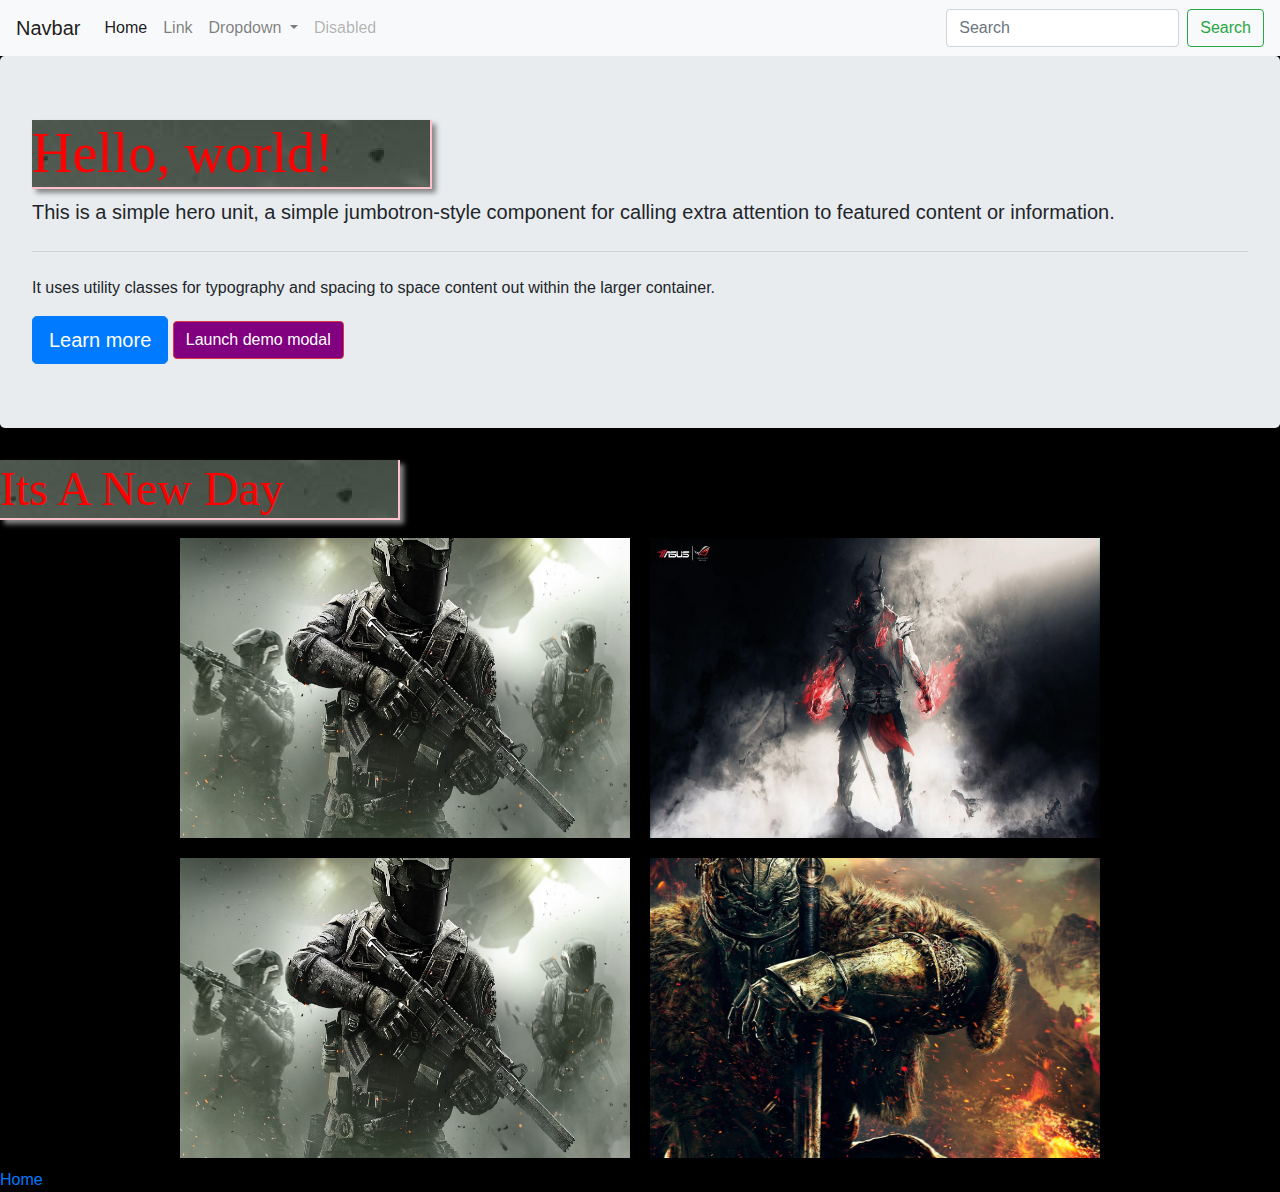
<file: index.html>
<!DOCTYPE html>
<html>
<head>
	<title>Its A New Month</title>
	<link rel="stylesheet" href="https://stackpath.bootstrapcdn.com/bootstrap/4.4.1/css/bootstrap.min.css" integrity="sha384-Vkoo8x4CGsO3+Hhxv8T/Q5PaXtkKtu6ug5TOeNV6gBiFeWPGFN9MuhOf23Q9Ifjh" crossorigin="anonymous">
	<link rel="stylesheet" type="text/css" href="style.css"> 
</head>
<body>
<nav class="navbar navbar-expand-lg navbar-light bg-light">
  <a class="navbar-brand" href="#">Navbar</a>
  <button class="navbar-toggler" type="button" data-toggle="collapse" data-target="#navbarSupportedContent" aria-controls="navbarSupportedContent" aria-expanded="false" aria-label="Toggle navigation">
    <span class="navbar-toggler-icon"></span>
  </button>

  <div class="collapse navbar-collapse" id="navbarSupportedContent">
    <ul class="navbar-nav mr-auto">
      <li class="nav-item active">
        <a class="nav-link" href="#">Home <span class="sr-only">(current)</span></a>
      </li>
      <li class="nav-item">
        <a class="nav-link" href="#">Link</a>
      </li>
      <li class="nav-item dropdown">
        <a class="nav-link dropdown-toggle" href="#" id="navbarDropdown" role="button" data-toggle="dropdown" aria-haspopup="true" aria-expanded="false">
          Dropdown
        </a>
        <div class="dropdown-menu" aria-labelledby="navbarDropdown">
          <a class="dropdown-item" href="#">Action</a>
          <a class="dropdown-item" href="#">Another action</a>
          <div class="dropdown-divider"></div>
          <a class="dropdown-item" href="#">Something else here</a>
        </div>
      </li>
      <li class="nav-item">
        <a class="nav-link disabled" href="#" tabindex="-1" aria-disabled="true">Disabled</a>
      </li>
    </ul>
    <form class="form-inline my-2 my-lg-0">
      <input class="form-control mr-sm-2" type="search" placeholder="Search" aria-label="Search">
      <button class="btn btn-outline-success my-2 my-sm-0" type="submit">Search</button>
    </form>
  </div>
</nav>
<div class="jumbotron">
  <h1 class="display-4">Hello, world!</h1>
  <p class="lead">This is a simple hero unit, a simple jumbotron-style component for calling extra attention to featured content or information.</p>
  <hr class="my-4">
  <p>It uses utility classes for typography and spacing to space content out within the larger container.</p>
  <a class="btn btn-primary btn-lg" href="#" role="button">Learn more</a>
  <!-- Button trigger modal -->
<button type="button" class="btn btn-danger" data-toggle="modal" data-target="#exampleModal">
  Launch demo modal
</button>

<!-- Modal -->
<div class="modal fade" id="exampleModal" tabindex="-1" role="dialog" aria-labelledby="exampleModalLabel" aria-hidden="true">
  <div class="modal-dialog" role="document">
    <div class="modal-content">
      <div class="modal-header">
        <h5 class="modal-title" id="exampleModalLabel">Modal title</h5>
        <button type="button" class="close" data-dismiss="modal" aria-label="Close">
          <span aria-hidden="true">&times;</span>
        </button>
      </div>
      <div class="modal-body">
        ...
      </div>
      <div class="modal-footer">
        <button type="button" class="btn btn-secondary" data-dismiss="modal">Close</button>
        <button type="button" class="btn btn-danger">Save changes</button>
      </div>
    </div>
  </div>
</div>
</div>
	<h1>Its A New Day</h1>
	<div class="container">
		<img src="492763.jpg">
		<img src="v1.jpg">
		<img src="492763.jpg">
		<img src="v3.jpg">
	</div>

<a href="index2.html">Home</a>  

<script src="https://code.jquery.com/jquery-3.4.1.slim.min.js" integrity="sha384-J6qa4849blE2+poT4WnyKhv5vZF5SrPo0iEjwBvKU7imGFAV0wwj1yYfoRSJoZ+n" crossorigin="anonymous"></script>
<script src="https://cdn.jsdelivr.net/npm/popper.js@1.16.0/dist/umd/popper.min.js" integrity="sha384-Q6E9RHvbIyZFJoft+2mJbHaEWldlvI9IOYy5n3zV9zzTtmI3UksdQRVvoxMfooAo" crossorigin="anonymous"></script>
<script src="https://stackpath.bootstrapcdn.com/bootstrap/4.4.1/js/bootstrap.min.js" integrity="sha384-wfSDF2E50Y2D1uUdj0O3uMBJnjuUD4Ih7YwaYd1iqfktj0Uod8GCExl3Og8ifwB6" crossorigin="anonymous"></script>	
</body>
</html>
</file>
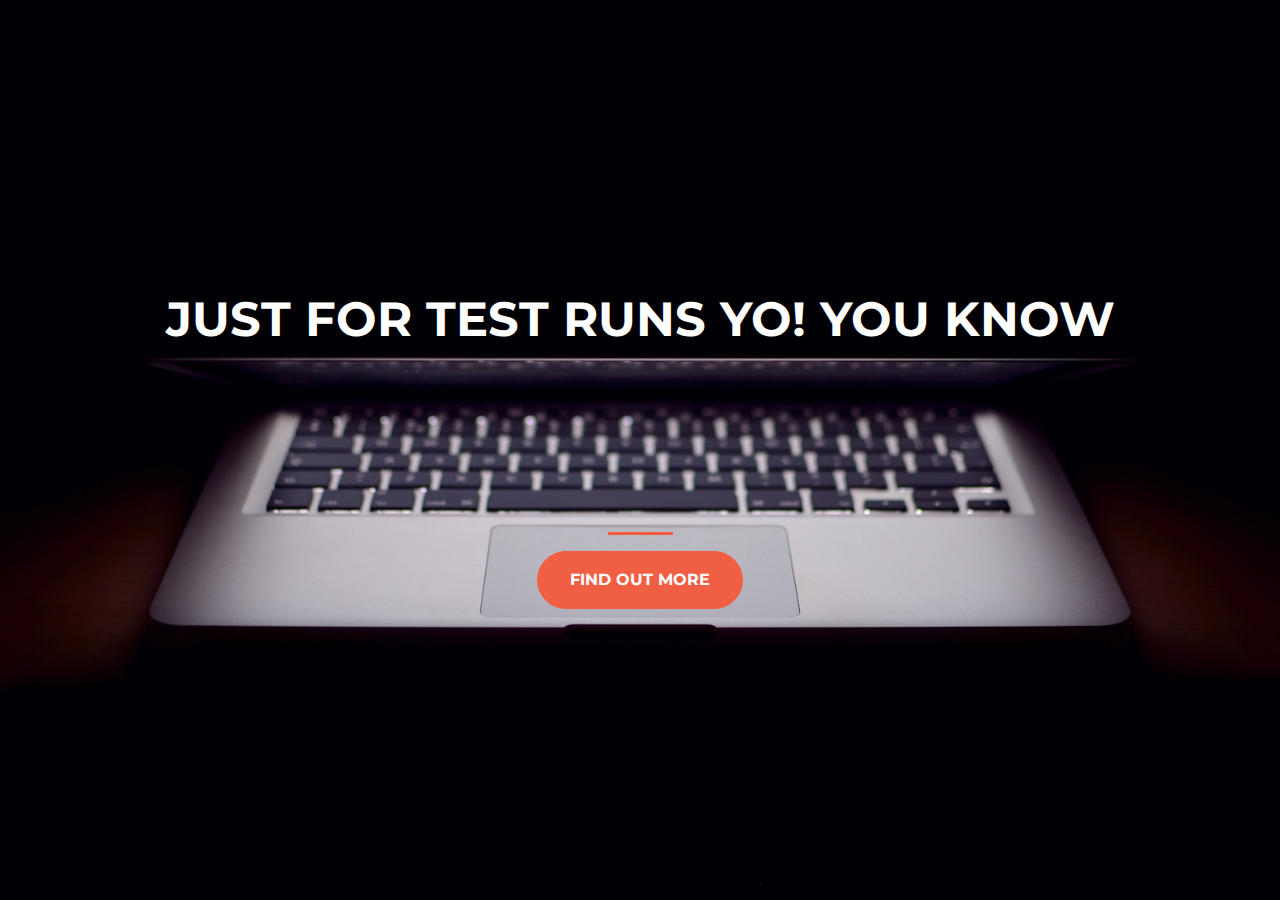
<file: index2.html>
<!DOCTYPE html>
<html>
  <head>
    <title>Startup</title>
     <!-- Required meta tags -->
    <meta charset="utf-8">
    <meta name="viewport" content="width=device-width, initial-scale=1, shrink-to-fit=no"> 

    <!-- Google Fonts -->
    <link href="https://fonts.googleapis.com/css?family=Montserrat" rel="stylesheet">

    <!-- Bootstrap CSS from a CDN. This way you don't have to include the bootstrap file yourself -->
    <link rel="stylesheet" href="https://stackpath.bootstrapcdn.com/bootstrap/4.3.1/css/bootstrap.min.css" integrity="sha384-ggOyR0iXCbMQv3Xipma34MD+dH/1fQ784/j6cY/iJTQUOhcWr7x9JvoRxT2MZw1T" crossorigin="anonymous">
    
    <!-- Your own stylesheet -->
    <link rel="stylesheet" type="text/css" href="style2.css">
  </head>
  <body>
    <div class="container d-flex align-items-center h-100">
      <div class="row">
        <header class="text-center col-12">
      <h1 class="text-uppercase"><strong>Just For Test Runs Yo! You know </strong></h1>
        </header>
        <div   class="buffer col-12"></div>
        <section class="text-center col-12">
      <hr>
      <a href="https://mailchi.mp/099e4c66fbee/ethicalpeople"><button class="btn btn-primary btn-xl">Find Out More</button></a>
    </section>
    </div>
  </div>
  </body>
</html>
</file>
<file: style.css>
body {
	background-color: black;
}

.btn-danger {
	background-color: purple;
}
.btn-danger:hover {
	background-color: black;
}
.container {
	display: flex;
	flex-wrap: wrap;
	justify-content: center;
}

h1 {
	color: red;
	font-family: Alfredo Medium;
	font-size: 3em;
	border-bottom: 2px solid pink;
	border-right: 2px solid pink; 
	width: 400px;
	background-image: url(492763.jpg);
	box-shadow: 4px 4px 5px #888888;
}


img {
	width: 450px;
	height: 300px;
	margin: 10px;
	transition: all 1s; 
}

img:hover {
	transform: scale(1.1);
}
</file>
<file: style2.css>
body,
html {
  width: 100%;
  height: 100%;
  font-family: 'Montserrat', sans-serif;
    background: url(header.jpg) no-repeat center center fixed; 
  -webkit-background-size: cover;
  -moz-background-size: cover;
  -o-background-size: cover;
  background-size: cover;
}

h1 {
	font-size: 3rem;
	color: #ffffff;

}

hr {
	border-color: #F05F44;
	border-width: 3px;
	max-width: 65px;
}
.buffer {
	height: 10rem;
}
.btn {
	font-weight: 700;
	border-radius: 360px;
	text-transform: uppercase;
}

.btn-primary {
	background-color: #F05F44;
	border-color: #F05F44;

}
.btn-primary:hover {
	background-color: #EE4B0B
	border-color: #ee4b08;
	border-width: 4px;
}
.btn-xl {
	padding: 1rem 2rem;
}
</file>
